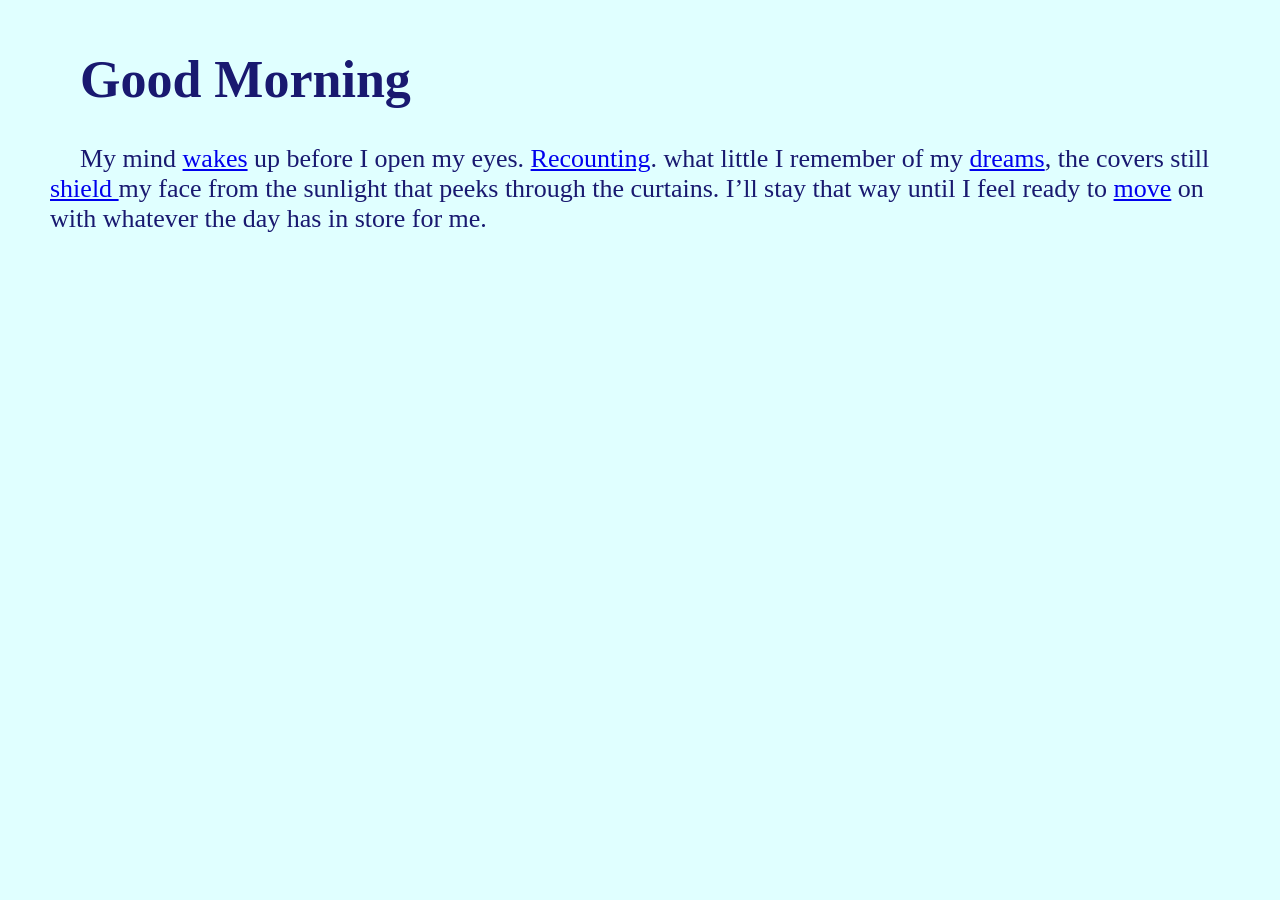
<file: index.html>
<!doctype html>
<html lang="en">
<head>
	<meta charset="utf-8">
	<meta name="viewport" content="width=device-width,initial-scale=1">
	<title>The Days Go By So Uniformly</title>
</head>
<body style="background-color:LightCyan; color:MidnightBlue; font-family:Times New Roman;font-size: 26px;text-indent: 30px;margin: 50px;">

	<h1><b>Good Morning</b></h1>
	<p>
		My mind <a href="./03.html">wakes</a> up before I open my eyes.  <a href="./01.html">Recounting</a>.  what little I remember of my <a href="./02.html">dreams</a>, the covers still <a href="./04.html">shield </a> my face from the sunlight that peeks through the curtains. I’ll stay that way until I feel ready to <a href="./05.html">move</a> on with whatever the day has in store for me.
	</p>
</body>
</html>
</file>
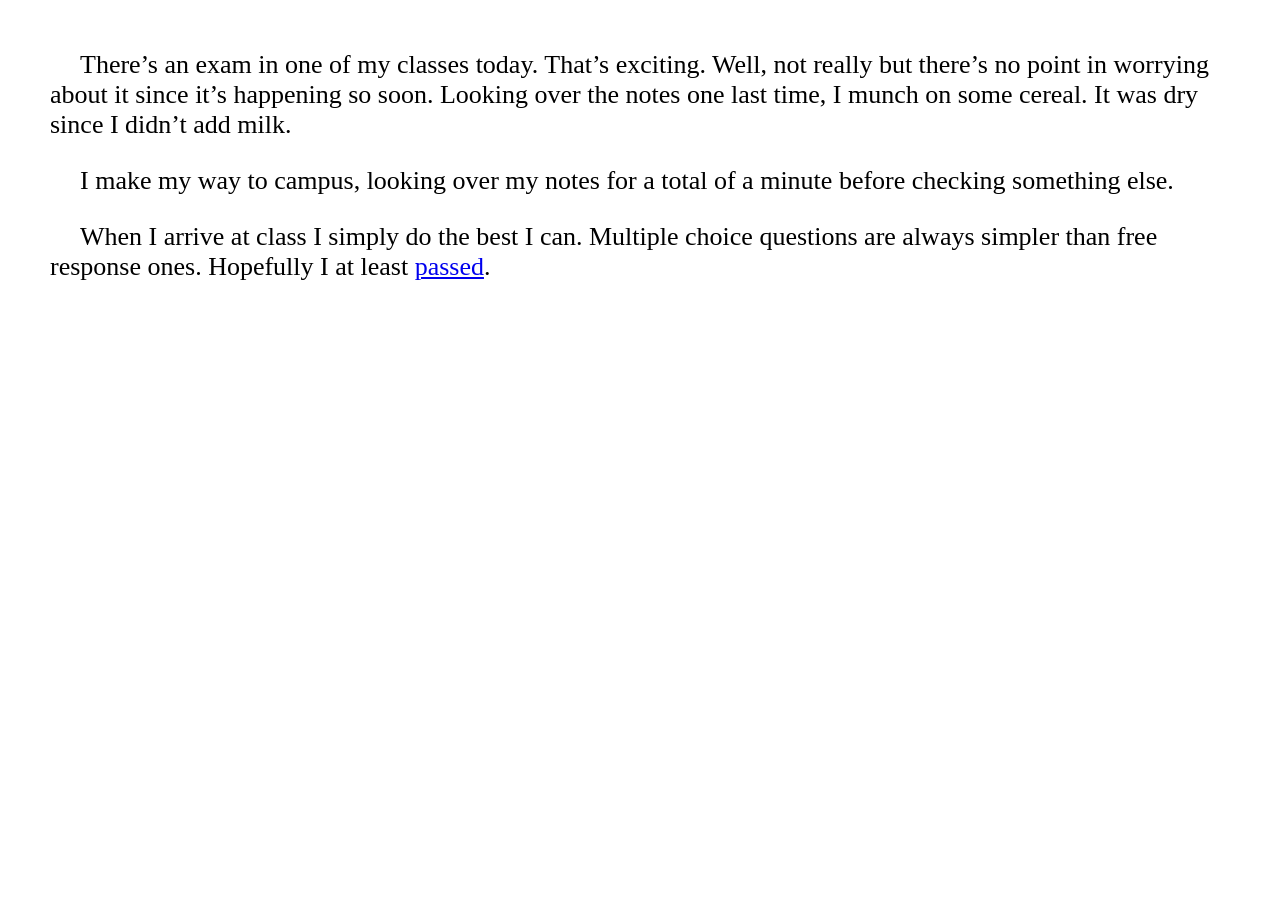
<file: 01.html>
<!doctype html>
<html lang="en">
<head>
	<meta charset="utf-8">
	<meta name="viewport" content="width=device-width,initial-scale=1">
	<link href="./assets/css/styles.css" type="text/css" rel="stylesheet">
	<title>The Days Go By So Uniformly</title>
</head>
<body>
	<p>There’s an exam in one of my classes today. That’s exciting. Well, not really but there’s no point in worrying about it since it’s happening so soon. Looking over the notes one last time, I munch on some cereal. It was dry since I didn’t add milk. </p> 

<p>I make my way to campus, looking over my notes for a total of a minute before checking something else.</p>
	
<p>When I arrive at class I simply do the best I can. Multiple choice questions are always simpler than free response ones. Hopefully I at least <a href="./06.html">passed</a>.
</p>
</body>
</html>
</file>
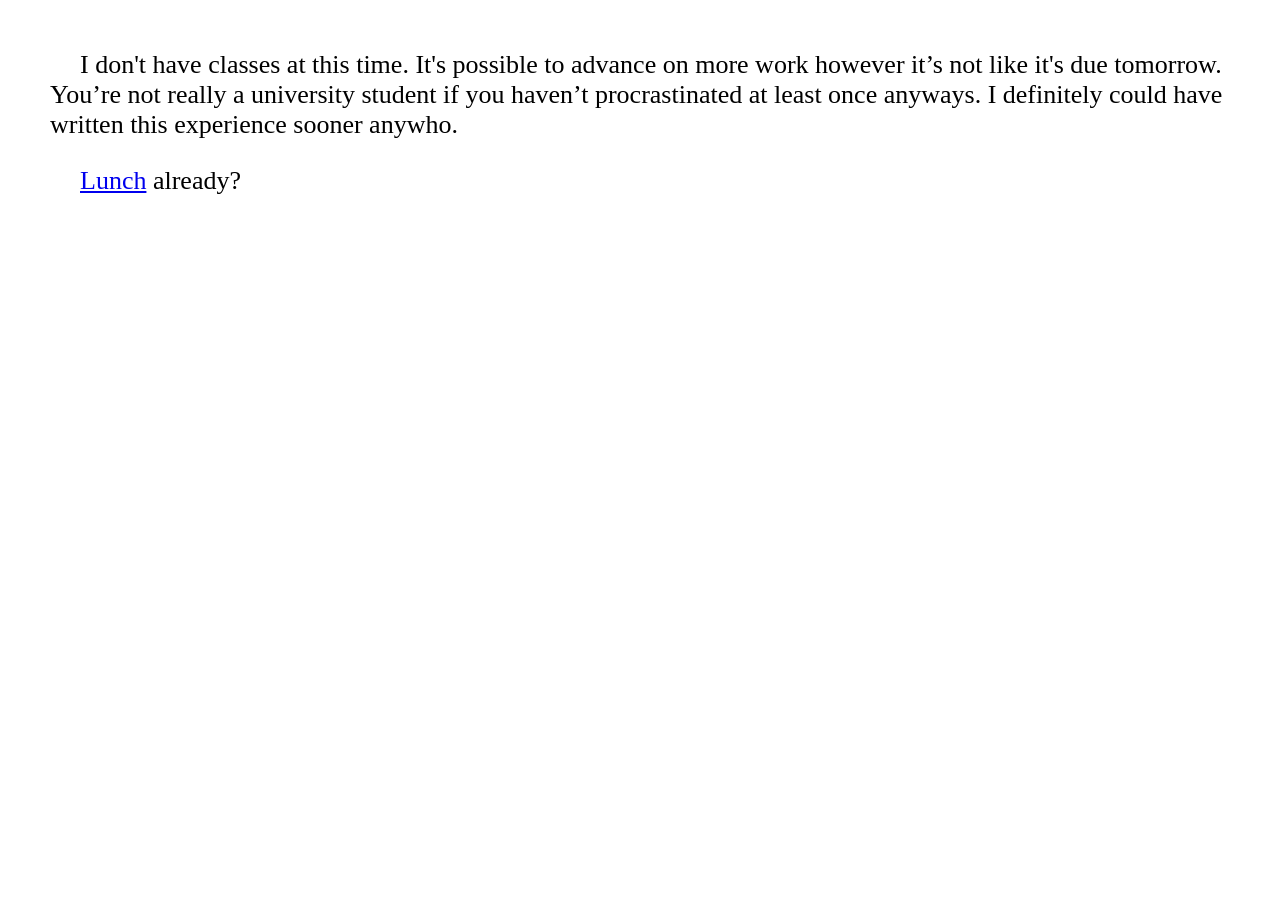
<file: 02.html>
<!doctype html>
<html lang="en">
<head>
	<meta charset="utf-8">
	<meta name="viewport" content="width=device-width,initial-scale=1">
	<link href="./assets/css/styles.css" type="text/css" rel="stylesheet">
	<title>The Days Go By So Uniformly</title>
</head>
<body>
	<p>I don't have classes at this time. It's possible to advance on more work however it’s not like it's due tomorrow. You’re not really a university student if you haven’t procrastinated at least once anyways. I definitely could have written this experience sooner anywho.</p> 
<p><a href="./07.html">Lunch</a> already?</p>
</body>
</html>
</file>
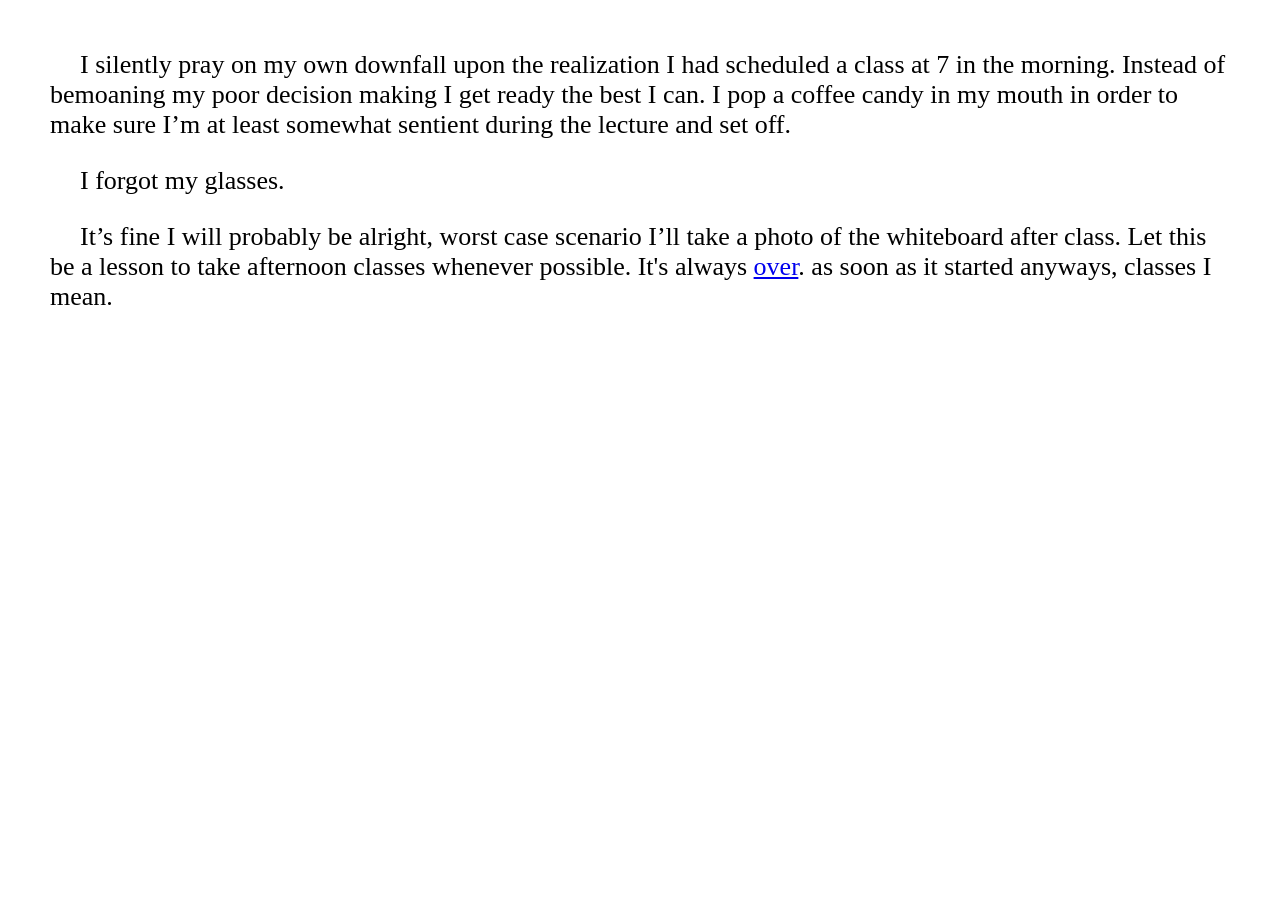
<file: 03.html>
<!doctype html>
<html lang="en">
<head>
	<meta charset="utf-8">
	<meta name="viewport" content="width=device-width,initial-scale=1">
	<link href="./assets/css/styles.css" type="text/css" rel="stylesheet">	
	<title>The Days Go By So Uniformly</title>
</head>
<body>

<p>I silently pray on my own downfall upon the realization I had scheduled a class at 7 in the morning. Instead of bemoaning my poor decision making I get ready the best I can. I pop a coffee candy in my mouth in order to make sure I’m at least somewhat sentient during the lecture and set off.</p> 

<p>I forgot my glasses. </p>

<p>It’s fine I will probably be alright, worst case scenario I’ll take a photo of the whiteboard after class. Let this be a lesson to take afternoon classes whenever possible. It's always <a href="./06.html">over</a>.  as soon as it started anyways, classes I mean. </p>
</body>
</html>
</file>
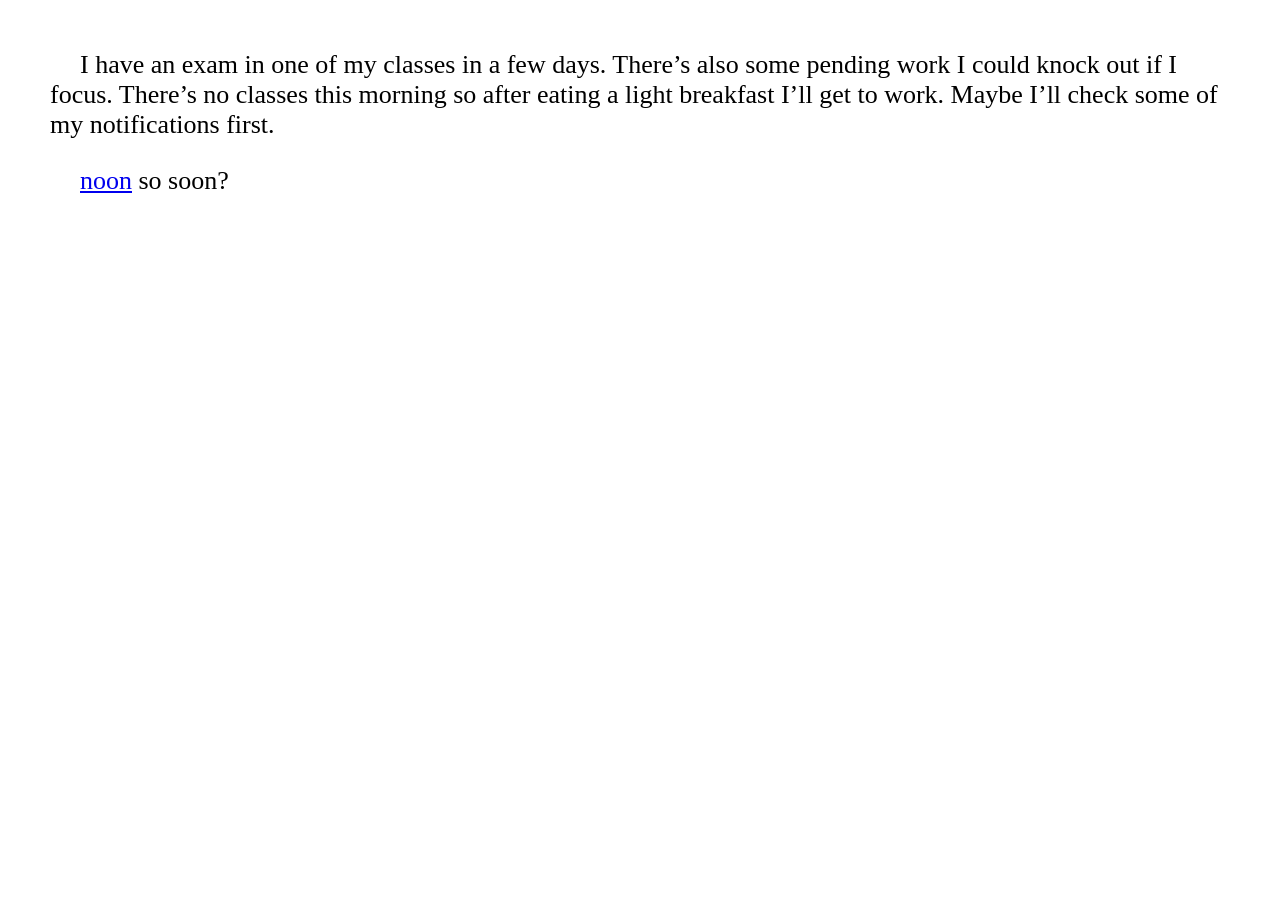
<file: 04.html>
<!doctype html>
<html lang="en">
<head>
	<meta charset="utf-8">
	<meta name="viewport" content="width=device-width,initial-scale=1">
	<link href="./assets/css/styles.css" type="text/css" rel="stylesheet">	
	<title>The Days Go By So Uniformly</title>
</head>

	<p>
		I have an exam in one of my classes in a few days. There’s also some pending work I could knock out if I focus. There’s no classes this morning so after eating a light breakfast I’ll get to work. Maybe I’ll check some of my notifications first.</p>

<p><a href="./07.html">noon</a> so soon?</p>
</body>
</html>
</file>
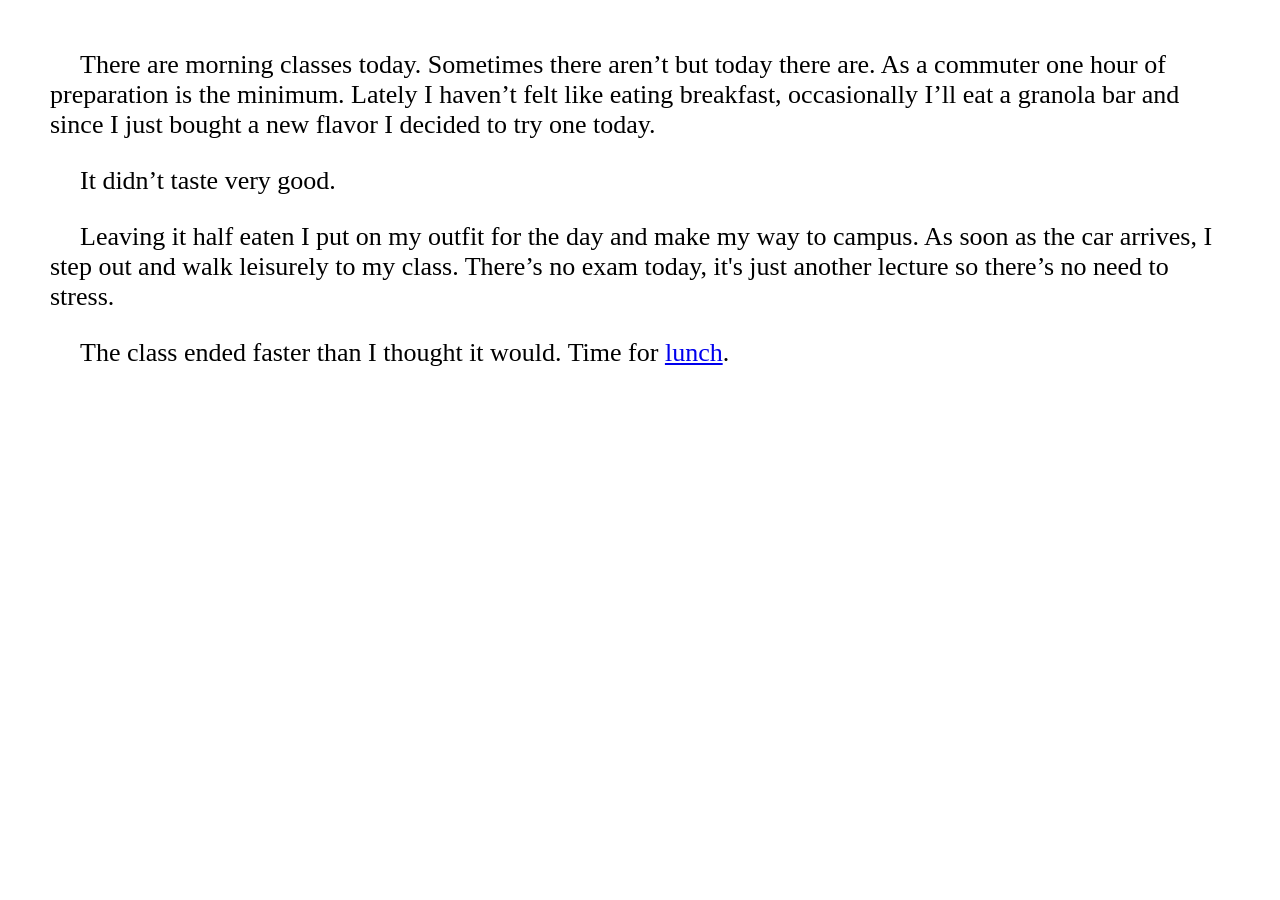
<file: 05.html>
<!doctype html>
<html lang="en">
<head>
	<meta charset="utf-8">
	<meta name="viewport" content="width=device-width,initial-scale=1">
	<link href="./assets/css/styles.css" type="text/css" rel="stylesheet">
	<title>The Days Go By So Uniformly</title>
</head>
	<p>There are morning classes today. Sometimes there aren’t but today there are. As a commuter one hour of preparation is the minimum. Lately I haven’t felt like eating breakfast, occasionally I’ll eat a granola bar and since I just bought a new flavor I decided to try one today. </p> 

<p>It didn’t taste very good.</p>
	
<p>Leaving it half eaten I put on my outfit for the day and make my way to campus. As soon as the car arrives, I step out and walk leisurely to my class. There’s no exam today, it's just another lecture so there’s no need to stress. </p>

<p>The class ended faster than I thought it would. Time for <a href="./07.html">lunch</a>.</p>
</body>
</html>
</file>
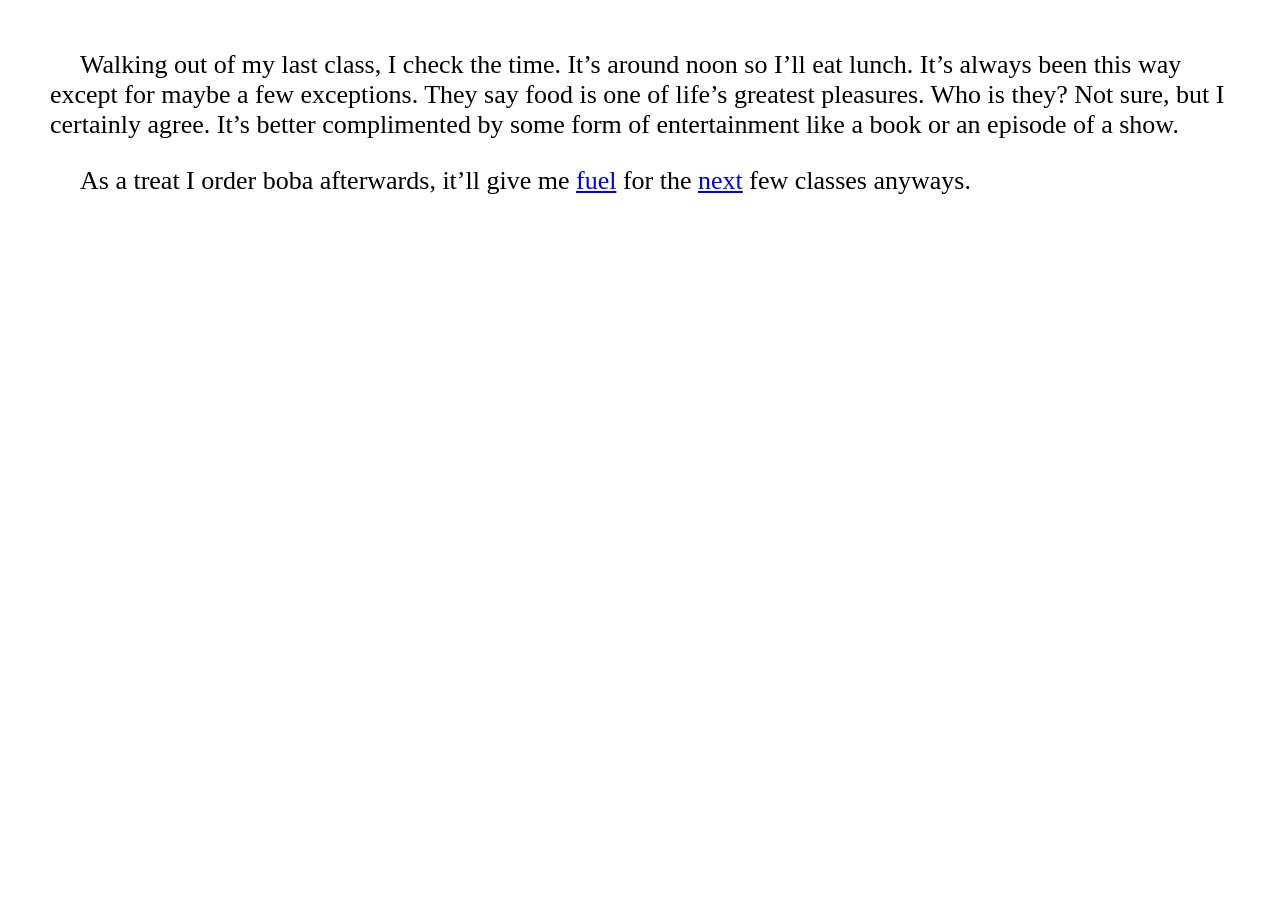
<file: 06.html>
<!doctype html>
<html lang="en">
<head>
	<meta charset="utf-8">
	<meta name="viewport" content="width=device-width,initial-scale=1">
	<link href="./assets/css/styles.css" type="text/css" rel="stylesheet">
	<title>The Days Go By So Uniformly</title>
</head>
<body>
	<p>Walking out of my last class, I check the time. It’s around noon so I’ll eat lunch. It’s always been this way except for maybe a few exceptions. They say food is one of life’s greatest pleasures. Who is they? Not sure, but I certainly agree. It’s better complimented by some form of entertainment like a book or an episode of a show.</p> 
	<p>As a treat I order boba afterwards, it’ll give me <a href="./09.html">fuel</a> for the <a href="./08.html">next</a> few classes anyways.</p> 
</body>
</html>
</file>
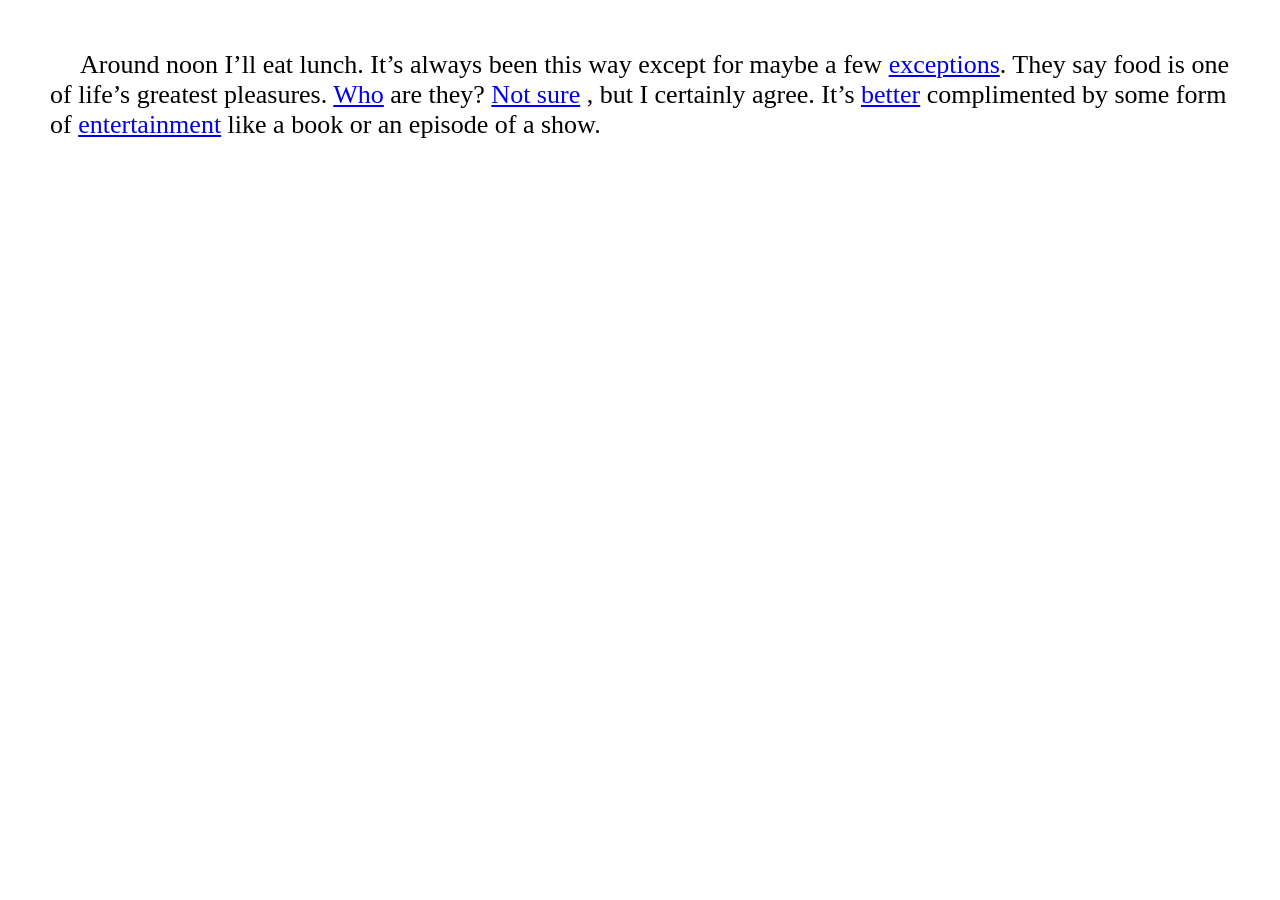
<file: 07.html>
<!doctype html>
<html lang="en">
<head>
	<meta charset="utf-8">
	<meta name="viewport" content="width=device-width,initial-scale=1">
	<link href="./assets/css/styles.css" type="text/css" rel="stylesheet">
	<title>The Days Go By So Uniformly</title>
</head>
	<p>Around noon I’ll eat lunch. It’s always been this way except for maybe a few <a href="./09.html">exceptions</a>. They say food is one of life’s greatest pleasures. <a href="./11.html">Who</a> are they? <a href="./13.html">Not sure</a> , but I certainly agree. It’s <a href="./12.html">better</a> complimented by some form of <a href="./10.html">entertainment</a> like a book or an episode of a show. 
	</p>
</body>
</html>
</file>
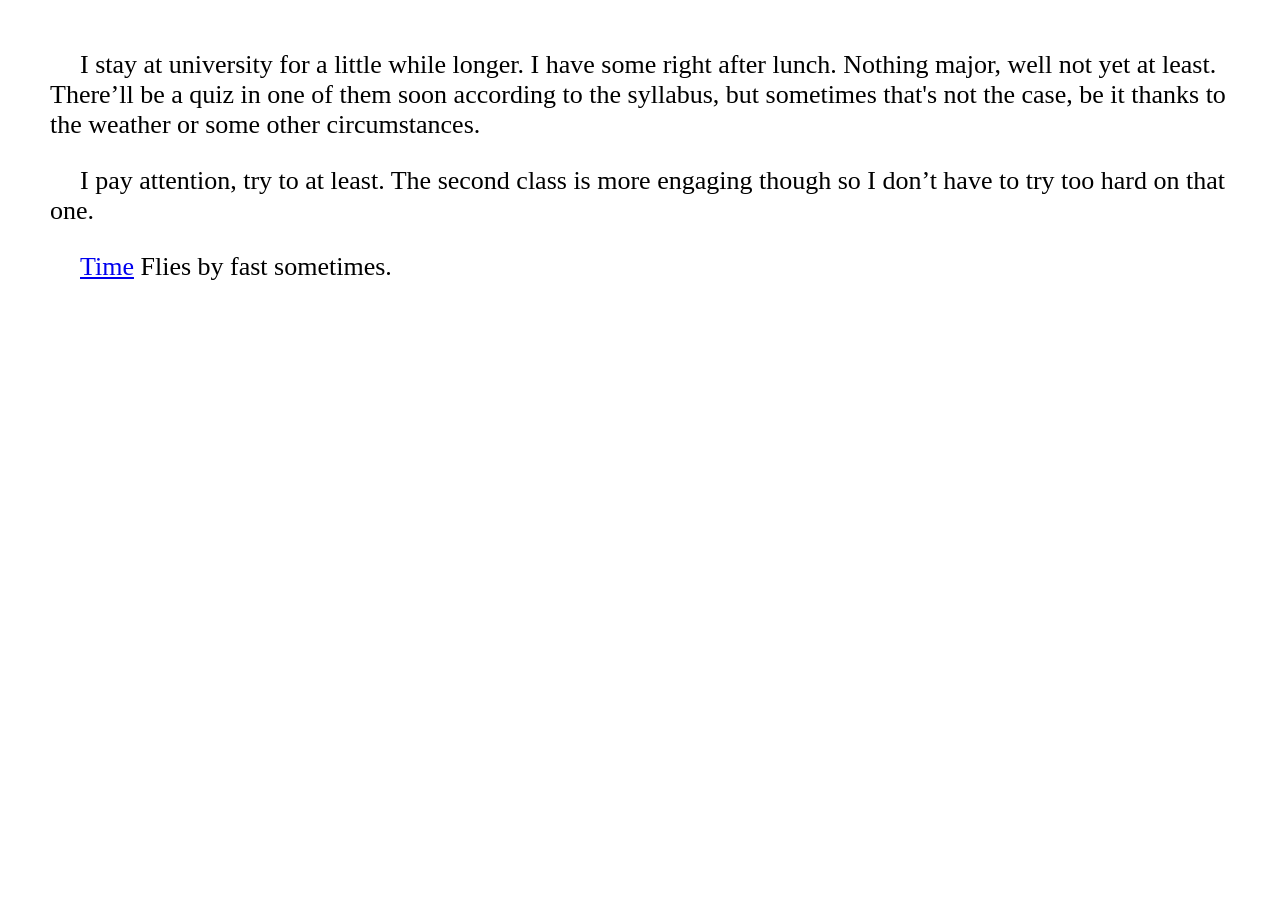
<file: 08.html>
<!doctype html>
<html lang="en">
<head>
	<meta charset="utf-8">
	<meta name="viewport" content="width=device-width,initial-scale=1">
	<link href="./assets/css/styles.css" type="text/css" rel="stylesheet">
	<title>The Days Go By So Uniformly</title>
</head>
	<p>I stay at university for a little while longer. I have some right after lunch. Nothing major, well not yet at least. There’ll be a quiz in one of them soon according to the syllabus, but sometimes that's not the case, be it thanks to the weather or some other circumstances.</p>
	
<p>I pay attention, try to at least. The second class is more engaging though so I don’t have to try too hard on that one.</p>
	
<p> <a href="./14.html">Time</a> Flies by fast sometimes.</p>
</body>
</html>
</file>
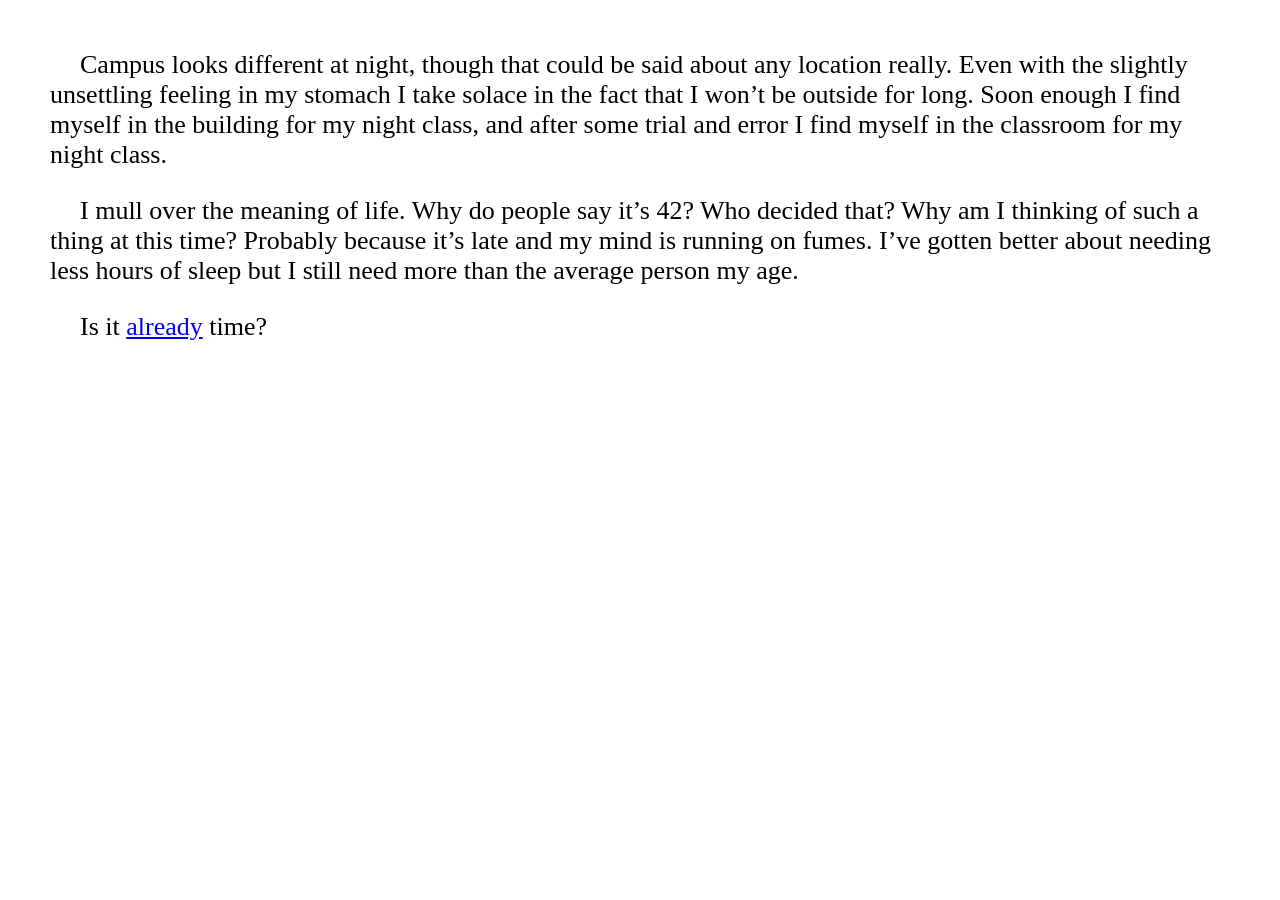
<file: 09.html>
<!doctype html>
<html lang="en">
<head>
	<meta charset="utf-8">
	<meta name="viewport" content="width=device-width,initial-scale=1">
	<link href="./assets/css/styles.css" type="text/css" rel="stylesheet">
	<title>The Days Go By So Uniformly</title>
</head>
	<p>Campus looks different at night, though that could be said about any location really. Even with the slightly unsettling feeling in my stomach I take solace in the fact that I won’t be outside for long. Soon enough I find myself in the building for my night class, and after some trial and error I find myself in the classroom for my night class. </p>

<p>I mull over the meaning of life. Why do people say it’s 42? Who decided that? Why am I thinking of such a thing at this time? Probably because it’s late and my mind is running on fumes. I’ve gotten better about needing less hours of sleep but I still need more than the average person my age.</p>
	
<p>Is it <a href="./14.html">already</a> time?</p>
	
</body>
</html>
</file>
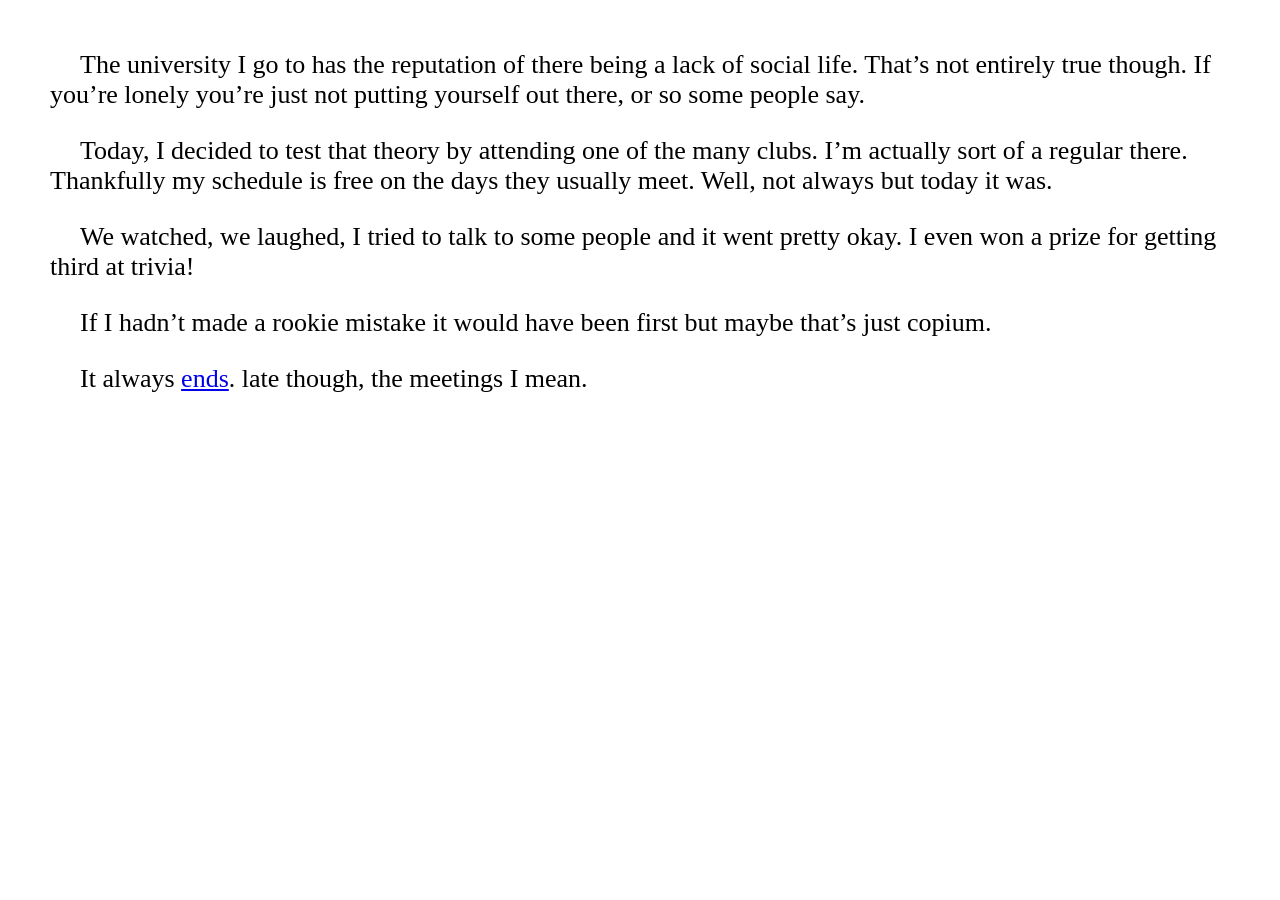
<file: 10.html>
<!doctype html>
<html lang="en">
<head>
	<meta charset="utf-8">
	<meta name="viewport" content="width=device-width,initial-scale=1">
	<link href="./assets/css/styles.css" type="text/css" rel="stylesheet">
	<title>The Days Go By So Uniformly</title>
</head>

	<p>The university I go to has the reputation of there being a lack of social life. That’s not entirely true though. If you’re lonely you’re just not putting yourself out there, or so some people say.</p> 

<p>Today, I decided to test that theory by attending one of the many clubs. I’m actually sort of a regular there. Thankfully my schedule is free on the days they usually meet. Well, not always but today it was.</p>

<p>We watched, we laughed, I tried to talk to some people and it went pretty okay. I even won a prize for getting third at trivia!</p>
	
<p>If I hadn’t made a rookie mistake it would have been first but maybe that’s just copium.</p>
	
<p>It always <a href="./14.html">ends</a>. late though, the meetings I mean. </p>
</body>
</html>
</file>
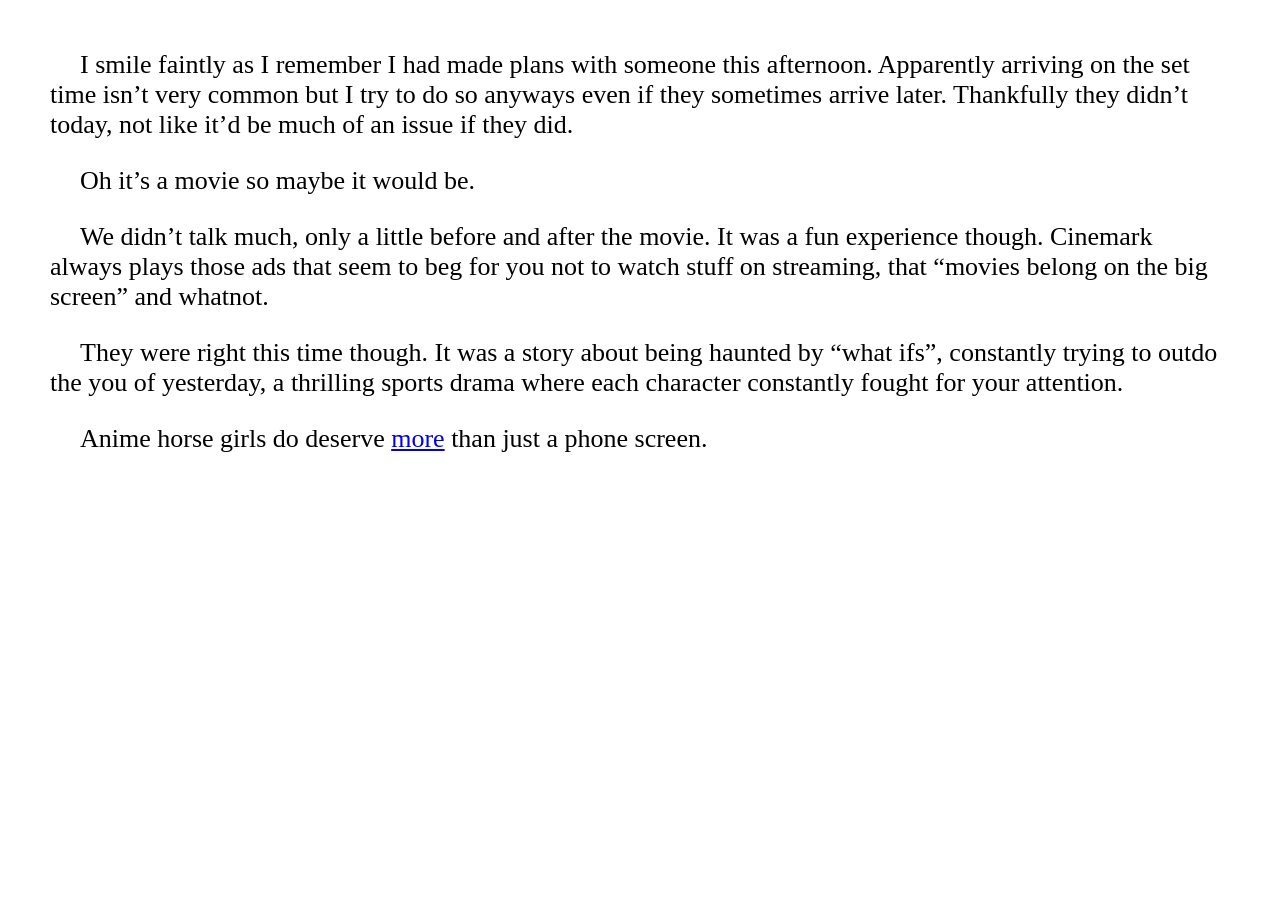
<file: 11.html>
<!doctype html>
<html lang="en">
<head>
	<meta charset="utf-8">
	<meta name="viewport" content="width=device-width,initial-scale=1">
	<link href="./assets/css/styles.css" type="text/css" rel="stylesheet">
	<title>The Days Go By So Uniformly</title>
</head>
	<p>I smile faintly as I remember I had made plans with someone this afternoon. Apparently arriving on the set time isn’t very common but I try to do so anyways even if they sometimes arrive later. Thankfully they didn’t today, not like it’d be much of an issue if they did. </p>

<p>Oh it’s a movie so maybe it would be.</p>
	
<p>We didn’t talk much, only a little before and after the movie. It was a fun experience though. Cinemark always plays those ads that seem to beg for you not to watch stuff on streaming, that “movies belong on the big screen” and whatnot.</p>
	
<p>They were right this time though. It was a story about being haunted by “what ifs”, constantly trying to outdo the you of yesterday, a thrilling sports drama where each character constantly fought for your attention.</p>
	
<p>Anime horse girls do deserve <a href="./14.html">more</a> than just a phone screen.</p>

</body>
</html>
</file>
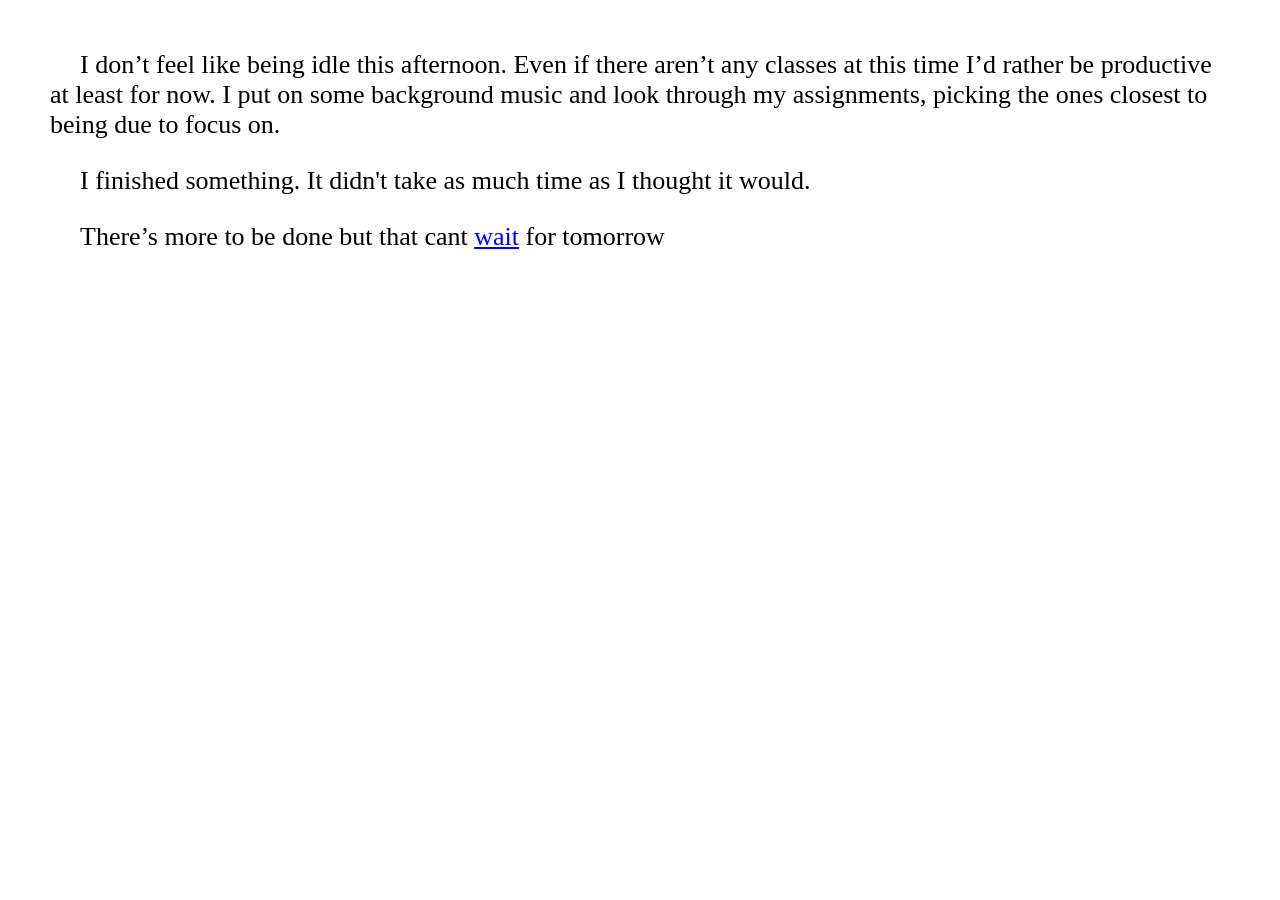
<file: 12.html>
<!doctype html>
<html lang="en">
<head>
	<meta charset="utf-8">
	<meta name="viewport" content="width=device-width,initial-scale=1">
	<link href="./assets/css/styles.css" type="text/css" rel="stylesheet">
	<title>The Days Go By So Uniformly</title>
</head>
	<p>I don’t feel like being idle this afternoon. Even if there aren’t any classes at this time I’d rather be productive at least for now. I put on some background music and look through my assignments, picking the ones closest to being due to focus on.</p> 

<p>I finished something. It didn't take as much time as I thought it would. </p>

<p>There’s more to be done but that cant <a href="./14.html">wait</a> for tomorrow</p> 
</body>
</html>
</file>
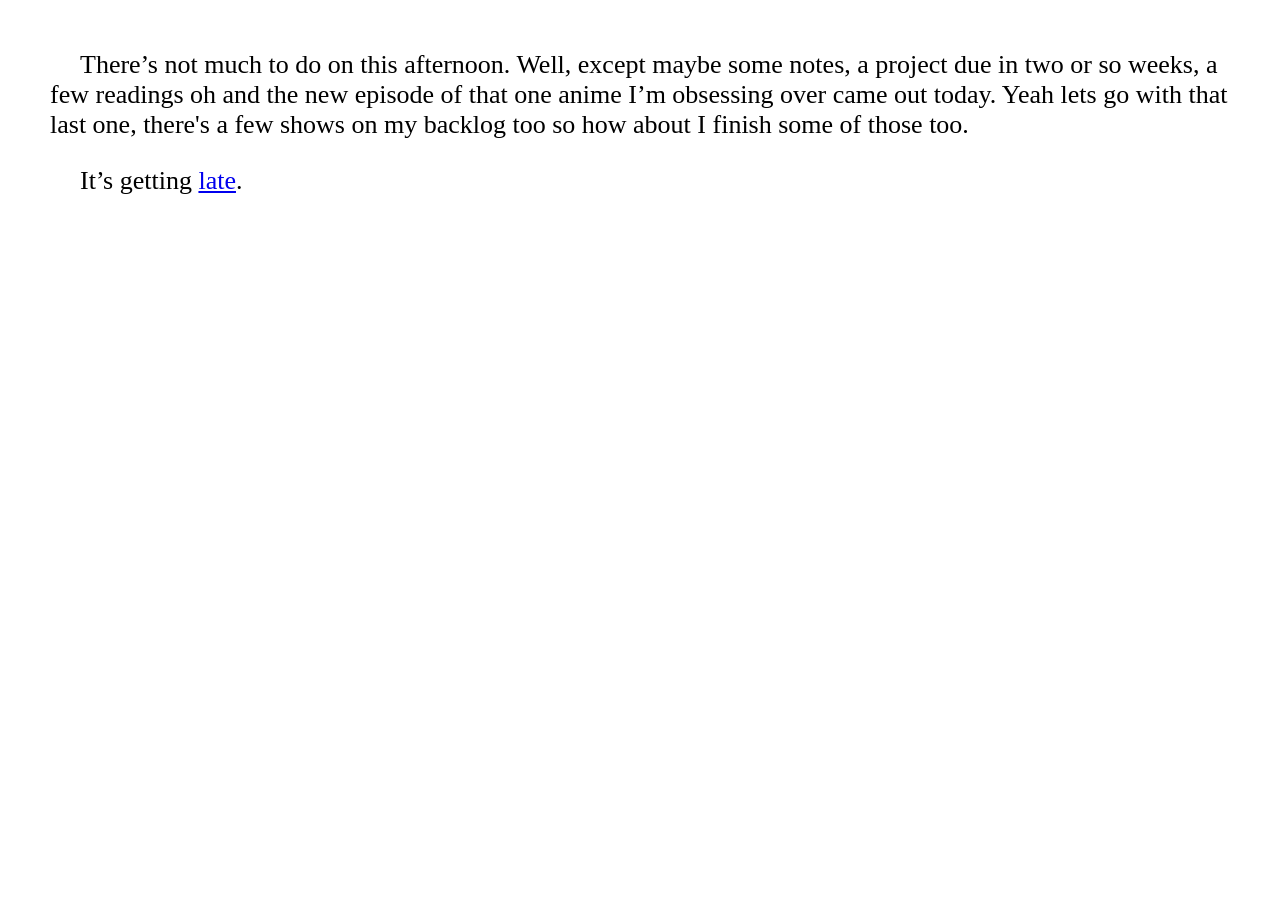
<file: 13.html>
<!doctype html>
<html lang="en">
<head>
	<meta charset="utf-8">
	<meta name="viewport" content="width=device-width,initial-scale=1">
	<link href="./assets/css/styles.css" type="text/css" rel="stylesheet">
	<title>The Days Go By So Uniformly</title>
</head>
<body>
	<p>There’s not much to do on this afternoon. Well, except maybe some notes, a project due in two or so weeks, a few readings oh and the new episode of that one anime I’m obsessing over came out today. Yeah lets go with that last one, there's a few shows on my backlog too so how about I finish some of those too.</p>

<p>It’s getting <a href="./14.html">late</a>.</p>
</body>
</html>
</file>
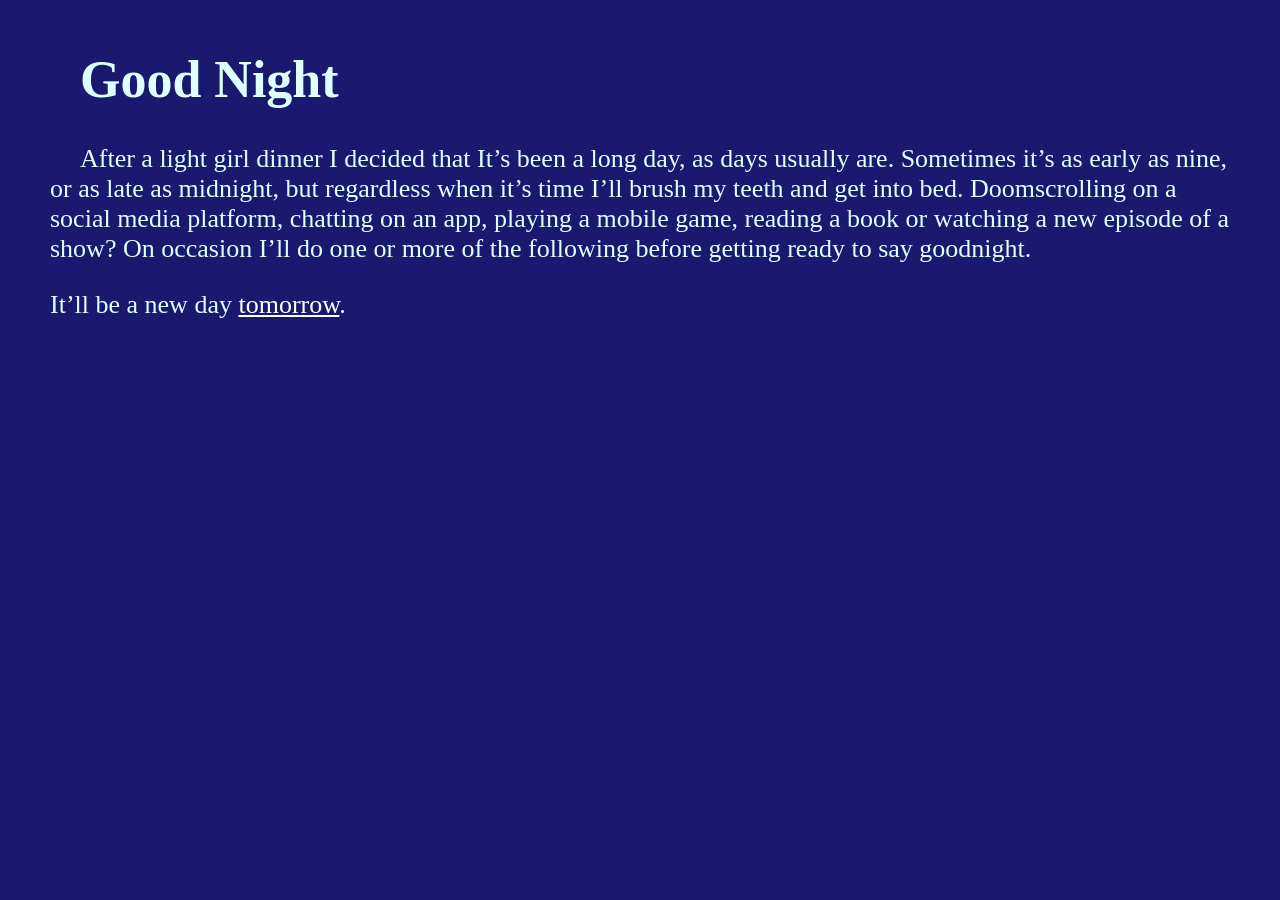
<file: 14.html>
<!doctype html>
<html lang="en">
<head>
	<meta charset="utf-8">
	<meta name="viewport" content="width=device-width,initial-scale=1">
	<link href="./assets/css/styles.css" type="text/css" rel="stylesheet">
	<title>The Days Go By So Uniformly</title>
</head>
<body style="background-color:MidnightBlue; color:LightCyan; font-family:Times New Roman;font-size: 26px;text-indent: 30px;margin: 50px;">

	<h1><b>Good Night</b></h1>
	<p>After a light girl dinner I decided that It’s been a long day, as days usually are. Sometimes it’s as early as nine, or as late as midnight, but regardless when it’s time I’ll brush my teeth and get into bed. Doomscrolling on a social media platform, chatting on an app, playing a mobile game, reading a book or watching a new episode of a show? On occasion I’ll do one or more of the following before getting ready to say goodnight.</p>

<p></p>It’ll be a new day <a style="color:white" href="./index.html">tomorrow</a>. </p>
</body>
</html>
</file>
<file: assets/css/styles.css>
/* styles.css */

body {
	margin: 50px;
}	

p {
	/*text-align: center;
	background-color: LightCyan;
	color: MidnightBlue;*/
	font-family: Times New Roman;
	font-size: 26px;
	text-indent: 30px;
}
</file>
